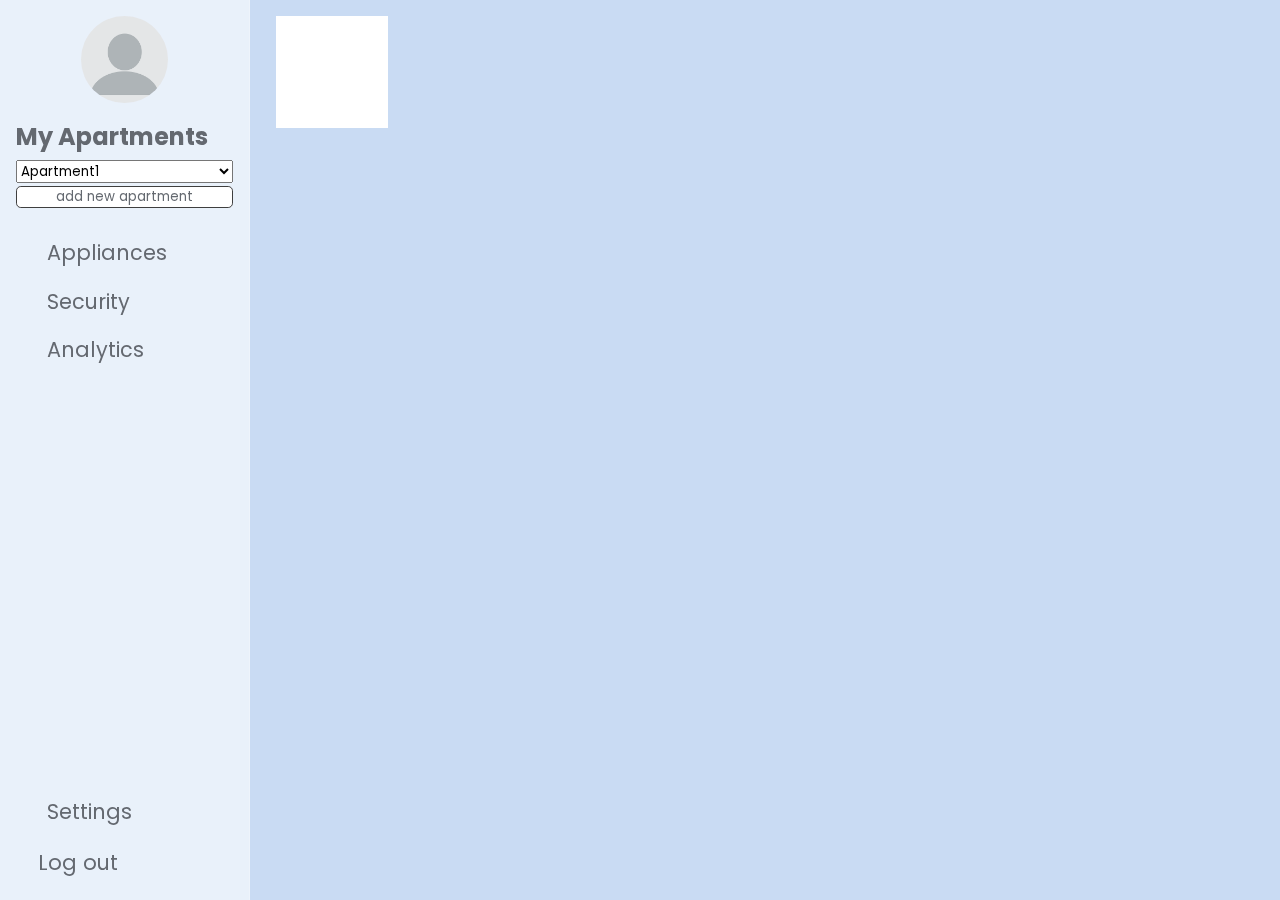
<file: index.html>
<!DOCTYPE html>
<html lang="en">
<head>
    <meta charset="UTF-8">
    <meta name="viewport" content="width=device-width, initial-scale=1.0">
    <title>Document</title>
    <link
      rel="stylesheet"
      href="https://cdnjs.cloudflare.com/ajax/libs/font-awesome/6.4.2/css/all.min.css"
      integrity="sha512-z3gLpd7yknf1YoNbCzqRKc4qyor8gaKU1qmn+CShxbuBusANI9QpRohGBreCFkKxLhei6S9CQXFEbbKuqLg0DA=="
      crossorigin="anonymous"
      referrerpolicy="no-referrer"
    />
    <link rel="stylesheet" href="styles/navbar.css">
    <link rel="stylesheet" href="styles/header.css">
    <link rel="stylesheet" href="styles/rooms-view.css">
</head>
<body>
    <nav class="navbar">
        <img src="images/profile.png" alt="profile-pic">
        <div class="my-apartments">
            <h2>My Apartments</h2>
            <select  id="apartments">
                <option value="h1">Apartment1</option>
                <option value="h2">Apartment2</option>
                <option value="h3">Apartment3</option>
                <option value="h4">Apartment4</option>
            </select>
           
            <a href="views/add_new_apartment.html">
                <button class="new-apartment">add new apartment</button></a>
        </div>
        
        <div class="container">
            <ul class="menu-links links">
                <li >
                    <a href="#" class="fa-solid fa-house-signal"></a>
                    <a href="#">Appliances</a>
                </li>
                <li>
                    <a href="views/security.html" class="fa-solid fa-video"></a>
                    <a href="views/security.html">Security</a>
                </li>
                <li>
                    <a href="views/analytics.html" class="fa-solid fa-chart-simple"></a>
                    <a href="views/analytics.html">Analytics</a>
                </li>
            </ul>
            <ul class="options links">
                <li>
                    <a href="views/settings.html" class="fa-solid fa-gear"></i>
                    <a href="views/settings.html">Settings</a>
                </li>
                <li>
                    <i class="fa-solid fa-right-to-bracket"></i>
                    <a href="#">Log out</a>
                </li>
            </ul>
        </div>
    </nav>

    <section class="rooms">
        <ul class="added-rooms">
            <button class="add-new"><i class="fa-solid fa-plus"></i></button>
        </ul>
    </section>
    <script type="module" src="./scripts/rooms.js"></script>
    
</body>
</html>
</file>
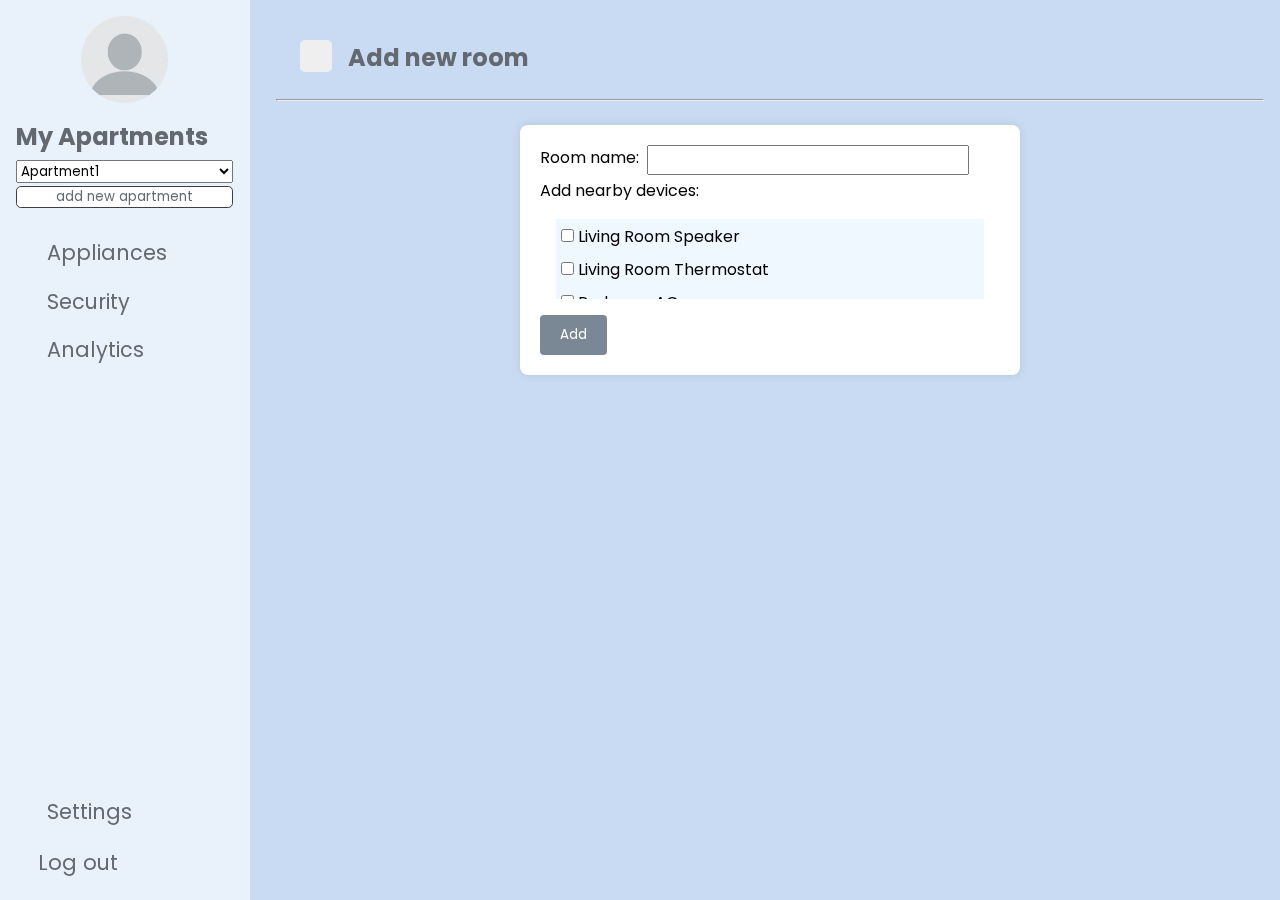
<file: views/add-appliances.html>
<!DOCTYPE html>
<html lang="en">
<head>
    <meta charset="UTF-8">
    <meta name="viewport" content="width=device-width, initial-scale=1.0">
    <title>Document</title>
    <link
      rel="stylesheet"
      href="https://cdnjs.cloudflare.com/ajax/libs/font-awesome/6.4.2/css/all.min.css"
      integrity="sha512-z3gLpd7yknf1YoNbCzqRKc4qyor8gaKU1qmn+CShxbuBusANI9QpRohGBreCFkKxLhei6S9CQXFEbbKuqLg0DA=="
      crossorigin="anonymous"
      referrerpolicy="no-referrer"
    />
    <link rel="stylesheet" href="../styles/navbar.css">
    <link rel="stylesheet" href="../styles/header.css">
    <link rel="stylesheet" href="../styles/rooms-view.css">
</head>
<body>
    <nav class="navbar">
        <img src="../images/profile.png" alt="profile-pic">
        <div class="my-apartments">
            <h2>My Apartments</h2>
            <select  id="apartments">
                <option value="h1">Apartment1</option>
                <option value="h2">Apartment2</option>
                <option value="h3">Apartment3</option>
                <option value="h4">Apartment4</option>
            </select>
           
            <a href="views/add_new_apartment.html">
                <button class="new-apartment">add new apartment</button></a>
        </div>
        
        <div class="container">
            <ul class="menu-links links">
                <li >
                    <a href="#" class="fa-solid fa-house-signal"></a>
                    <a href="#">Appliances</a>
                </li>
                <li>
                    <a href="views/security.html" class="fa-solid fa-video"></a>
                    <a href="views/security.html">Security</a>
                </li>
                <li>
                    <a href="views/analytics.html" class="fa-solid fa-chart-simple"></a>
                    <a href="views/analytics.html">Analytics</a>
                </li>
            </ul>
            <ul class="options links">
                <li>
                    <a href="views/settings.html" class="fa-solid fa-gear"></i>
                    <a href="views/settings.html">Settings</a>
                </li>
                <li>
                    <i class="fa-solid fa-right-to-bracket"></i>
                    <a href="#">Log out</a>
                </li>
            </ul>
        </div>
    </nav>

    <section class="create-new-room">
        <div class="header">
            <button><i class="fa-solid fa-less-than"></i></button>
            <h2>Add new room</h2>
        </div>
        <hr>
        <form id="appliance-form">
            <div class="name-wrapper">
                <label for="room-name">Room name:</label>
                <input type="text" id="room-name" name="room-name"> 
            </div>
            
            <div>Add nearby devices:</div>
            <div class="appliances-wrapper"></div>

            <input type="submit" value="Add">
        </form>

    </section>

    
    <script type="module" src="../scripts/newAppliances.js"></script>
    
</body>
</html>
</file>
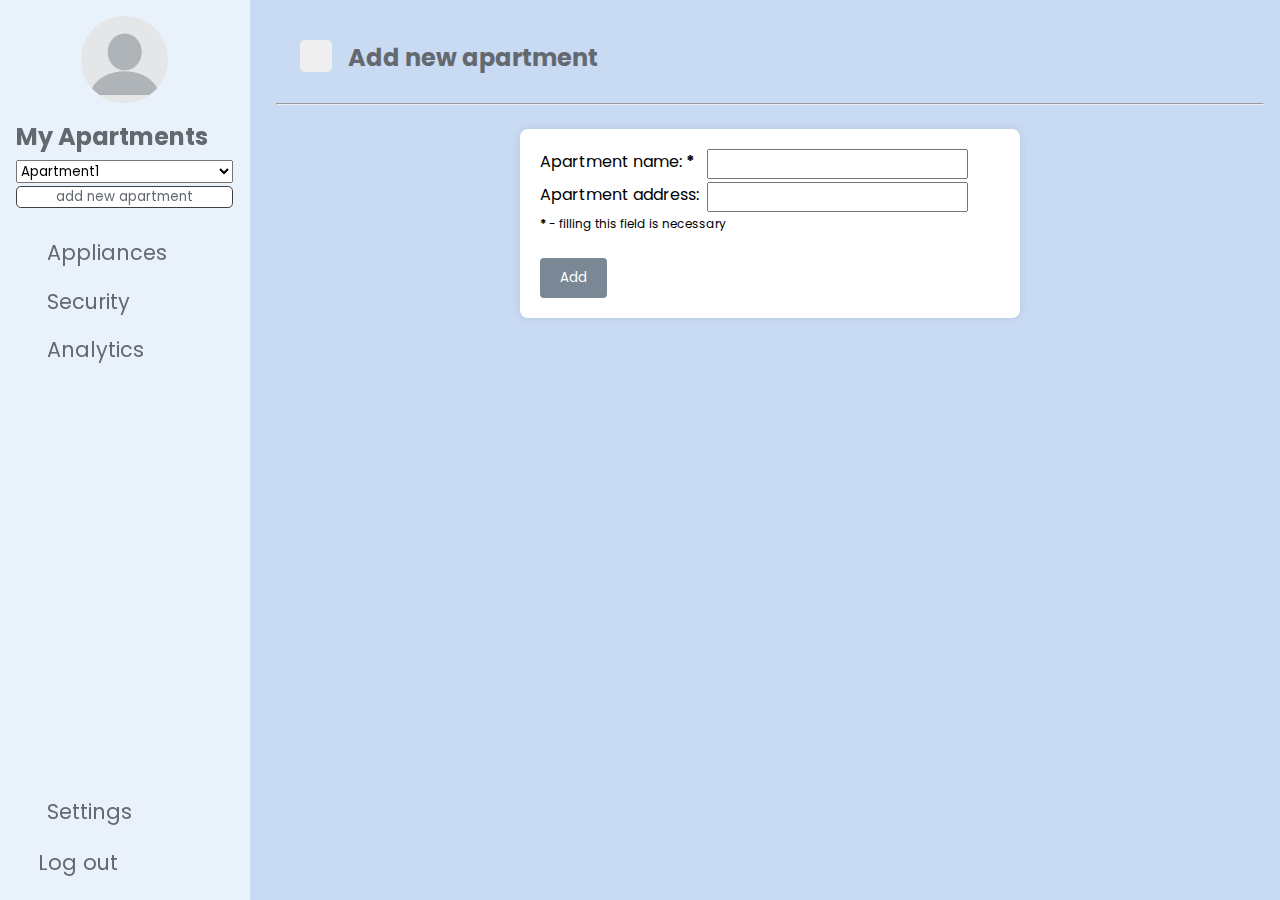
<file: views/add_new_apartment.html>
<!DOCTYPE html>
<html lang="en">
<head>
    <meta charset="UTF-8">
    <meta name="viewport" content="width=device-width, initial-scale=1.0">
    <title>Document</title>
    <link
      rel="stylesheet"
      href="https://cdnjs.cloudflare.com/ajax/libs/font-awesome/6.4.2/css/all.min.css"
      integrity="sha512-z3gLpd7yknf1YoNbCzqRKc4qyor8gaKU1qmn+CShxbuBusANI9QpRohGBreCFkKxLhei6S9CQXFEbbKuqLg0DA=="
      crossorigin="anonymous"
      referrerpolicy="no-referrer"
    />
    <link rel="stylesheet" href="../styles/navbar.css">
    <link rel="stylesheet" href="../styles/header.css">
    <link rel="stylesheet" href="../styles/rooms-view.css">
</head>
<body>
    <!--Belka nawigacyjna strony-->
    <nav class="navbar">
        <img src="../images/profile.png" alt="profile-pic">
        <div class="my-apartments">
            <h2>My Apartments</h2>
            <select  id="apartments">
                <option value="h1">Apartment1</option>
                <option value="h2">Apartment2</option>
                <option value="h3">Apartment3</option>
                <option value="h4">Apartment4</option>
            </select>
            <a href="../add_new_apartments.html">
                <button disabled class="new-apartment">add new apartment</button></a>
        </div>
        
        <div class="container">
            <ul class="menu-links links">
                <li >
                    <a href="../index.html" class="fa-solid fa-house-signal"></a>
                    <a href="../index.html">Appliances</a>
                </li>
                <li>
                    <a href="../security.html" class="fa-solid fa-video"></a>
                    <a href="../security.html">Security</a>
                </li>
                <li>
                    <a href="../analytics.html" class="fa-solid fa-chart-simple"></a>
                    <a href="../analytics.html">Analytics</a>
                </li>
            </ul>
            <ul class="options links">
                <li>
                    <a href="../settings.html" class="fa-solid fa-gear"></i>
                    <a href="../settings.html">Settings</a>
                </li>
                <li>
                    <i class="fa-solid fa-right-to-bracket"></i>
                    <a href="#">Log out</a>
                </li>
            </ul>
        </div>
    </nav>
       
    <!--Dodawanie nowych mieszkań-->
    <section class="create-new-apartment active">
        <div class="header">
            <a href="../index.html"><button><i class="fa-solid fa-less-than"></i></button></a>
            <h2>Add new apartment</h2>
        </div>
        <hr>
        <form id="add-new-apartment-form">
            <div class="name-wrapper">
                <label for="apartment-name">Apartment name:&nbsp<b>*</b>&nbsp</label>
                <input type="text" required="required" pattern="[A-Za-z0-9 ]{1,32}" id="apartment-name" name="apartment-name">
            </div>
            <div class="name-wrapper">
                <label for="apartment-address">Apartment address:</label>
                <input type="text" id="apartment-address" name="apartment-address"> 
            </div>
            <p style="font-size:12px"><b>*</b> - filling this field is necessary</p>
            <br>
            <a href="../index.html"><input type="submit" value="Add"></a>
        </form>
    </section>

</body>
</html>
</file>
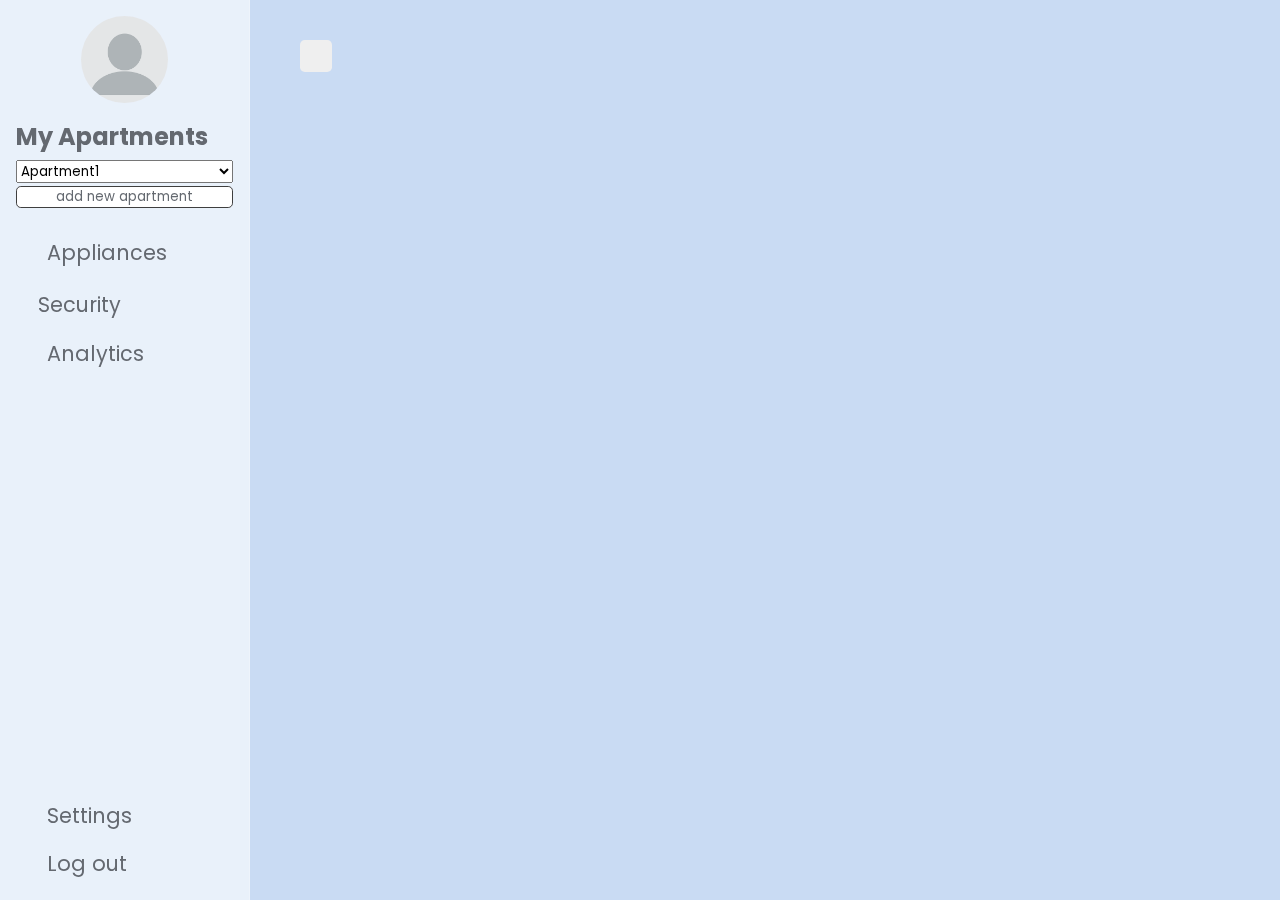
<file: views/appliances.html>
<!DOCTYPE html>
<html lang="en">
<head>
    <meta charset="UTF-8">
    <meta name="viewport" content="width=device-width, initial-scale=1.0">
    <title>Document</title>
    <link
      rel="stylesheet"
      href="https://cdnjs.cloudflare.com/ajax/libs/font-awesome/6.4.2/css/all.min.css"
      integrity="sha512-z3gLpd7yknf1YoNbCzqRKc4qyor8gaKU1qmn+CShxbuBusANI9QpRohGBreCFkKxLhei6S9CQXFEbbKuqLg0DA=="
      crossorigin="anonymous"
      referrerpolicy="no-referrer"
    />
    
    <link rel="stylesheet" href="../styles/navbar.css">
    <link rel="stylesheet" href="../styles/header.css">
    <link rel="stylesheet" href="../styles/appliances.css">
    
</head>
<body>
    <nav class="navbar">
        <img src="../images/profile.png" alt="profile-pic">
        <div class="my-apartments">
            <h2>My Apartments</h2>
            <select  id="apartments">
                <option value="h1">Apartment1</option>
                <option value="h2">Apartment2</option>
                <option value="h3">Apartment3</option>
                <option value="h4">Apartment4</option>
            </select>
            <a href="../add_new_apartments.html">
                <button disabled class="new-apartment">add new apartment</button></a>
        </div>
        
        <div class="container">
            <ul class="menu-links links">
                <li >
                    <a href="../index.html" class="fa-solid fa-house-signal"></a>
                    <a href="../index.html">Appliances</a>
                </li>
                <li>
                    <i class="fa-solid fa-video"></i>
                    <a href="#">Security</a>
                </li>
                <li>
                    <a href="./analytics.html" class="fa-solid fa-chart-simple"></a>
                    <a href="./analytics.html">Analytics</a>
                </li>
            </ul>
            <ul class="options links">
                <li>
                    <a href="./settings.html" class="fa-solid fa-gear"></a>
                    <a href="./settings.html">Settings</a>
                </li>
                <li>
                    <a href="#" class="fa-solid fa-right-to-bracket"></a>
                    <a href="#">Log out</a>
                </li>
            </ul>
        </div>
    </nav>
    <section class="show-appliances">
        <div class="header">
            <button><i class="fa-solid fa-less-than"></i></button>
            <h2 class="curr-room"></h2>
        </div>
        <div class="devices-container" id="devicesContainer">
            
        </div>
        
    </section>
    
    <script src="../scripts/showAppliances.js" type="module"></script>
</body>
</html>
</file>
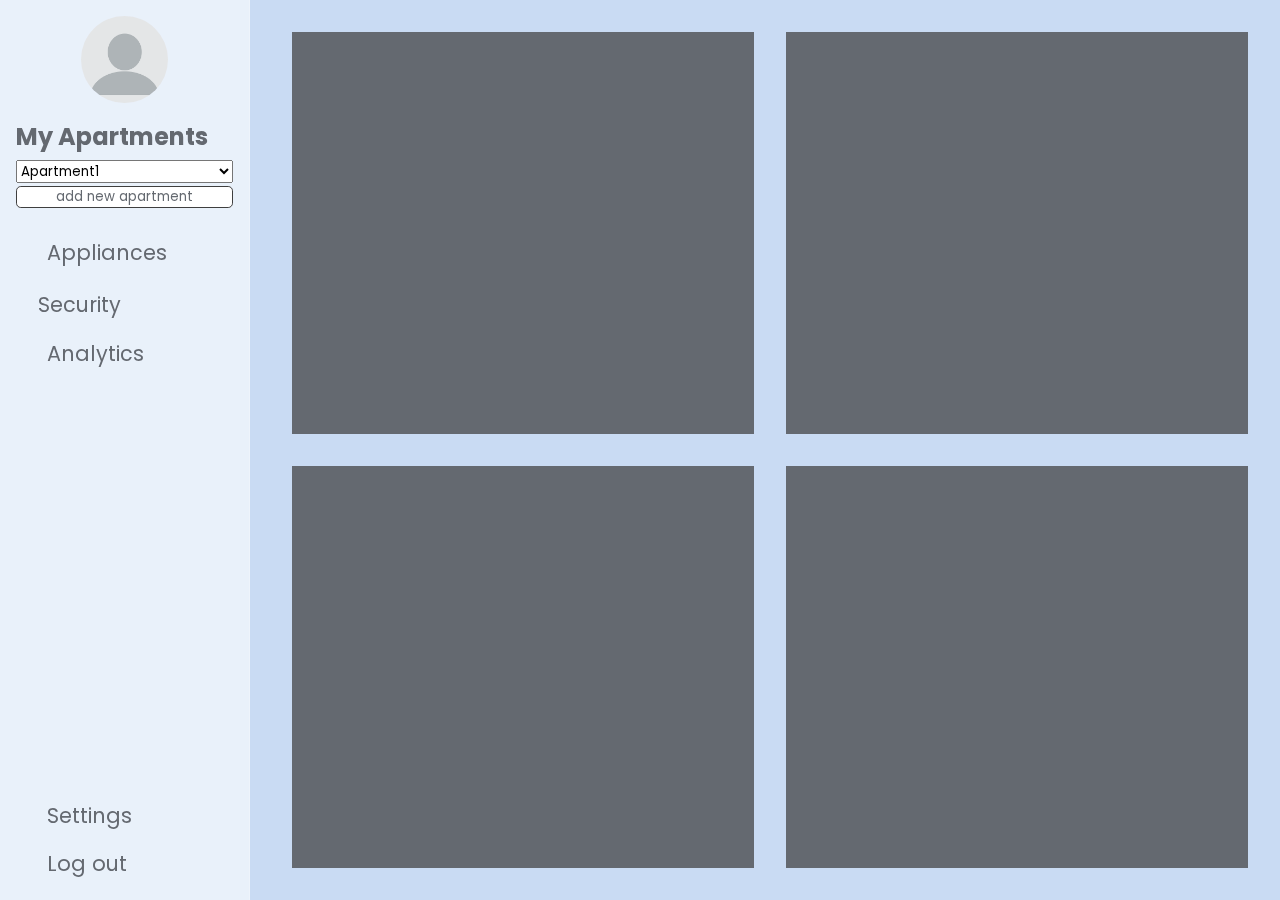
<file: views/security.html>
<!DOCTYPE html>
<html lang="en">
<head>
    <meta charset="UTF-8">
    <meta name="viewport" content="width=device-width, initial-scale=1.0">
    <title>Document</title>
    <link
      rel="stylesheet"
      href="https://cdnjs.cloudflare.com/ajax/libs/font-awesome/6.4.2/css/all.min.css"
      integrity="sha512-z3gLpd7yknf1YoNbCzqRKc4qyor8gaKU1qmn+CShxbuBusANI9QpRohGBreCFkKxLhei6S9CQXFEbbKuqLg0DA=="
      crossorigin="anonymous"
      referrerpolicy="no-referrer"
    />
    <link rel="stylesheet" href="../styles/navbar.css">
    <link rel="stylesheet" href="../styles/security-view.css">
</head>
<body>
    <nav class="navbar">
        <img src="../images/profile.png" alt="profile-pic">
        <div class="my-apartments">
            <h2>My Apartments</h2>
            <select  id="apartments">
                <option value="h1">Apartment1</option>
                <option value="h2">Apartment2</option>
                <option value="h3">Apartment3</option>
                <option value="h4">Apartment4</option>
            </select>
            <a href="../add_new_apartments.html">
                <button disabled class="new-apartment">add new apartment</button></a>
        </div>
        
        <div class="container">
            <ul class="menu-links links">
                <li >
                    <a href="../index.html" class="fa-solid fa-house-signal"></a>
                    <a href="../index.html">Appliances</a>
                </li>
                <li>
                    <i class="fa-solid fa-video"></i>
                    <a href="#">Security</a>
                </li>
                <li>
                    <a href="./analytics.html" class="fa-solid fa-chart-simple"></a>
                    <a href="./analytics.html">Analytics</a>
                </li>
            </ul>
            <ul class="options links">
                <li>
                    <a href="./settings.html" class="fa-solid fa-gear"></a>
                    <a href="./settings.html">Settings</a>
                </li>
                <li>
                    <a href="#" class="fa-solid fa-right-to-bracket"></a>
                    <a href="#">Log out</a>
                </li>
            </ul>
        </div>
    </nav>
    <section class="security">
        <div class="camera-view"></div>
        <div class="camera-view"></div>
        <div class="camera-view"></div>
        <div class="camera-view"></div>
    </section>
</body>
</html>
</file>
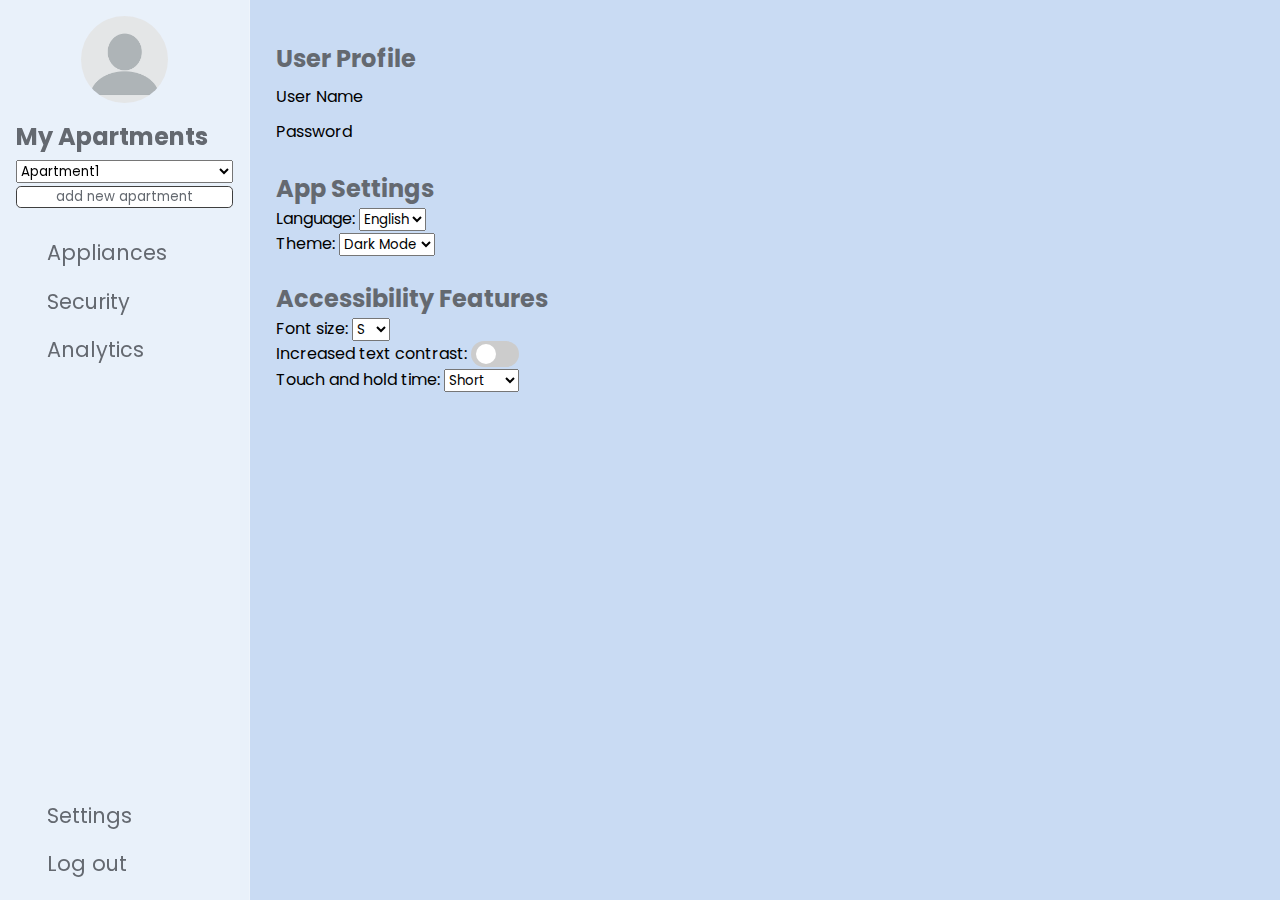
<file: views/settings.html>
<!DOCTYPE html>
<html lang="en">
<head>
    <meta charset="UTF-8">
    <meta name="viewport" content="width=device-width, initial-scale=1.0">
    <title>Document</title>
    <link
      rel="stylesheet"
      href="https://cdnjs.cloudflare.com/ajax/libs/font-awesome/6.4.2/css/all.min.css"
      integrity="sha512-z3gLpd7yknf1YoNbCzqRKc4qyor8gaKU1qmn+CShxbuBusANI9QpRohGBreCFkKxLhei6S9CQXFEbbKuqLg0DA=="
      crossorigin="anonymous"
      referrerpolicy="no-referrer"
    />
    <link rel="stylesheet" href="../styles/navbar.css">
    <link rel="stylesheet" href="../styles/security-view.css">
    <link rel="stylesheet" href="../styles/toggle-switch.css">
</head>
<body>
    <nav class="navbar">
        <img src="../images/profile.png" alt="profile-pic">
        <div class="my-apartments">
            <h2>My Apartments</h2>
            <select  id="apartments">
                <option value="h1">Apartment1</option>
                <option value="h2">Apartment2</option>
                <option value="h3">Apartment3</option>
                <option value="h4">Apartment4</option>
            </select>
            <a href="../add_new_apartments.html">
                <button disabled class="new-apartment">add new apartment</button></a>
        </div>
        
        <div class="container">
            <ul class="menu-links links">
                <li >
                    <a href="../index.html" class="fa-solid fa-house-signal"></a>
                    <a href="../index.html">Appliances</a>
                </li>
                <li>
                    <a href="./security.html" class="fa-solid fa-video"></i>
                    <a href="./security.html">Security</a>
                </li>
                <li>
                    <a href="./analytics.html" class="fa-solid fa-chart-simple"></a>
                    <a href="./analytics.html">Analytics</a>
                </li>
            </ul>
            <ul class="options links">
                <li>
                    <a href="#" class="fa-solid fa-gear"></a>
                    <a href="#">Settings</a>
                </li>
                <li>
                    <a href="#" class="fa-solid fa-right-to-bracket"></a>
                    <a href="#">Log out</a>
                </li>
            </ul>
        </div>
    </nav>

    <section class="charts">
        <br>
        <h2>User Profile</h2>
        <div class="user-profile">
            <div>
                <a>User Name</a>
                <i class="fa-solid fa-pencil"></i>
            </div>
            <div>
                <a>Password</a>
                <i class="fa-solid fa-pencil"></i>
            </div> 
        </div>
        
        <br>
        <h2>App Settings</h2>
        <div class="language">
            <label for="Language">Language:</label>
            <select  id="Language" name="Language">
                <option value="h1">English</option>
                <option value="h2">Polish</option>
            </select>
        </div>
        
        <div class="Theme">
            <label for="theme">Theme:</label>
            <select  id="theme" name="theme">
                <option value="h1">Dark Mode</option>
                <option value="h2">Light Mode</option>
            </select>
        </div>
        
        <br>
        <h2>Accessibility Features</h2>
        <div class="lights-chart chart">
            <div class="Font">
                <label for="font">Font size:</label>
                <select  id="font" name="font">
                    <option value="h1">S</option>
                    <option value="h2">XS</option>
                    <option value="h2">L</option> 
                </select>
            </div>

            <div class="Contrast">
                <label> Increased text contrast:</label>
                <label class="switch">
                    <input type="checkbox">
                    <div class="slider round"></div>
                </label>
            </div>

            <div class="Touch">
                <label for="touch">Touch and hold time:</label>
                <select  id="touch" name="touch">
                    <option value="h1">Short</option>
                    <option value="h2">Medium</option>
                    <option value="h2">Long</option> 
                </select>
            </div>

        </div>
    </section>
</body>
</html>
</file>
<file: styles/navbar.css>
@import url("https://fonts.googleapis.com/css2?family=Poppins:wght@400;500;600;700&display=swap");

* {
    margin: 0;
    padding: 0;
    box-sizing: border-box;
    font-family: "Poppins", sans-serif;
}

body {
    /* background: rgb(192, 207, 255); */
    background: rgba(58, 123, 213, 0.276);
   
}

.navbar {
    position: fixed;
    top: 0;
    left: 0;
    width: 250px;
    height: 100vh;
    display: flex;
    align-items: center;
    flex-direction: column;
    background: rgba(255, 255, 255, 0.6);
    border-right: 1px solid rgba(255, 255, 255, 0.2);
    gap: 1rem;
    padding: 1rem;
    /* transition: width 0.3s ease; */
}

.navbar img {
    width: 40%;
    border-radius: 50%;
}
.apartments {
    height: 2rem;
    background-color: white;
}
.new-apartment {
    width: 100%;
    background-color: white;
    color: #646970;
    border: 1px solid rgb(63, 63, 63);
    border-radius: 0.3rem;
}
.new-apartment:hover{
    background-color: #646970;
    color: white;
}
.container {
    display: flex;
    flex-direction: column;
    justify-content: space-between;
    height: 100%;
    width: 100%;
    margin-left: 1.5rem;
    
}

.links li {
    list-style: none;
    color: #646970;
    margin-top: 0.5rem;
    padding: 0.3rem;
}
.links li:hover {
    cursor: pointer;
    background: #fff;
    color: #646970;
    border-radius: 7px;
}
.fa-solid {
    font-size: 1.5rem;
}
.links li a {
    text-decoration: none;
    margin: 0.3rem;
    font-size: 1.3rem;
    color: #646970;
}
.sidebar:hover .links li a {
    color: #646970;
}
#apartments {
    width: 100%;
    margin-top: 0.4rem;
}
h2 {
    color:  #646970;;
}
section {
    margin-left: 260px;
    padding: 1rem;
}

button {
    cursor: pointer;
}

.active {
    display: block;
}
</file>
<file: styles/header.css>
.header {
    display: flex;
    gap: 1rem;
    margin: 1.5rem;
}

.header button {
    width: 2rem;
    height: 2rem;
    color: #646970;
    border: none;
    border-radius: 0.3rem;
}

.header button:hover {
    background-color: #646970;
    color: white;
}

hr {
    margin-bottom: 1.5rem;
}
</file>
<file: styles/rooms-view.css>
.added-rooms {
    display: flex;
    flex-wrap: wrap;
    gap: 1rem;
    margin: auto;
}

.room {
    width: 7rem;
    height: 7rem;
    padding: 1rem;
    font-size: 1.3rem;
    background-color: #fff;
    display: flex;
    flex-direction: column;
    align-items: center;
    justify-content: center;
    text-align: center;
    cursor: pointer;
}
.add-new {
    width: 7rem;
    height: 7rem;
    padding: 1rem;
    font-size: 1.3rem;
    border: none;
    background-color: #fff;
}
form {
    max-width: 500px;
    margin: 0 auto;
    background-color: #fff;
    padding: 20px;
    border-radius: 8px;
    box-shadow: 0 0 10px rgba(0, 0, 0, 0.1);
}
.appliances-wrapper {
    max-height: 5rem;
    overflow-y: scroll;
    background-color: aliceblue;
    padding: 0.3rem;
    margin: 1rem;
}
.name-wrapper {
    display: flex;
    gap: 0.5rem;
    width: 100%;
}
#room-name {
    width: 70%;
}
label {
    display: block;
    margin-bottom: 8px;
}

input[type="text"],
input[type="checkbox"] {
    margin-bottom: 0.2rem;
}

.checkbox-label {
    display: flex;
    align-items: center;
    margin-bottom: 0.2rem}

.checkbox-label input {
    margin-right: 8px;
}

input[type="submit"] {
    background-color: #7a8794;
    color: #fff;
    padding: 10px 20px;
    border: none;
    border-radius: 4px;
    cursor: pointer;
}

.input-wrapper {
    display: flex;
    flex-direction: column;
    margin-bottom: 16px;
}
</file>
<file: styles/appliances.css>
.devices-container {
    display: flex;
    flex-direction: column;
    
}
.input-range{
    padding: 0.2rem;
    background-color: #86b0d5;
    -webkit-appearance: none;
    outline: none;
    opacity: 0.7;
    border-radius: 1rem;
    box-shadow: rgba(0, 0, 0, 0.35) 0px 5px 8px;
}
.switch {
    position: relative;
    display: inline-block;
    width: 60px;
    height: 34px;
  }
  
  /* Hide default HTML checkbox */
  .switch input {
    opacity: 0;
    width: 0;
    height: 0;
  }
  
  /* The slider */
  .slider {
    position: absolute;
    cursor: pointer;
    top: 0;
    left: 0;
    right: 0;
    bottom: 0;
    background-color: #ccc;
    -webkit-transition: .4s;
    transition: .4s;
  }
  
  .slider:before {
    position: absolute;
    content: "";
    height: 26px;
    width: 26px;
    left: 4px;
    bottom: 4px;
    background-color: white;
    -webkit-transition: .4s;
    transition: .4s;
  }
  
  input:checked + .slider {
    background-color: #2196F3;
  }
  
  input:focus + .slider {
    box-shadow: 0 0 1px #2196F3;
  }
  
  input:checked + .slider:before {
    -webkit-transform: translateX(26px);
    -ms-transform: translateX(26px);
    transform: translateX(26px);
  }
  
  /* Rounded sliders */
  .slider.round {
    border-radius: 34px;
  }
  
  .slider.round:before {
    border-radius: 50%;
  }

  .device div {
    display: flex;
    gap: 1rem;
    padding: 0.5rem;
    align-items: center;
   
  }
  .device {
    background: rgba(255, 255, 255, 0.6);
    border: 1px solid rgba(255, 255, 255, 0.2);
    margin: 1rem;
    padding: 0.5rem;
  }
</file>
<file: styles/security-view.css>
.security {
    display: grid;
    grid-template-columns: repeat(2, 1fr);
    height: 100vh;
}

.camera-view {
    background-color: #646970;
    margin: 1rem;
}
</file>
<file: styles/toggle-switch.css>
/*  tutaj te   */
.button {
  width: 100%;
  background-color: white;
  color: #646970;
  border: 1px solid rgb(63, 63, 63);
  border-radius: 0.3rem;
}
.button:hover{
  background-color: #646970;
  color: white;
}


/*    slider     */
.switch {
  position: relative;
  display: inline-block;
  width: 48px;
  height: 26px;
}

/* Hide default HTML checkbox */
.switch input {
  opacity: 0;
  width: 0;
  height: 0;
}

/* The slider */
.slider {
  position: absolute;
  cursor: pointer;
  top: 0;
  left: 0;
  right: 0;
  bottom: 0;
  background-color: #ccc;
  -webkit-transition: .4s;
  transition: .4s;
}

.slider:before {
  position: absolute;
  content: "";
  height: 20px;
  width: 20px;
  left: 5px;
  bottom: 3px;
  background-color: white;
  -webkit-transition: .4s;
  transition: .4s;
}

input:checked + .slider {
  background-color: #56a0dd;
}

input:focus + .slider {
  box-shadow: 0 0 1px #56a0dd;
}

input:checked + .slider:before {
  -webkit-transform: translateX(19px);
  -ms-transform: translateX(19px);
  transform: translateX(19px);
}

/* Rounded sliders */
.slider.round {
  border-radius: 26px;
}

.slider.round:before {
  border-radius: 50%;
}
</file>
